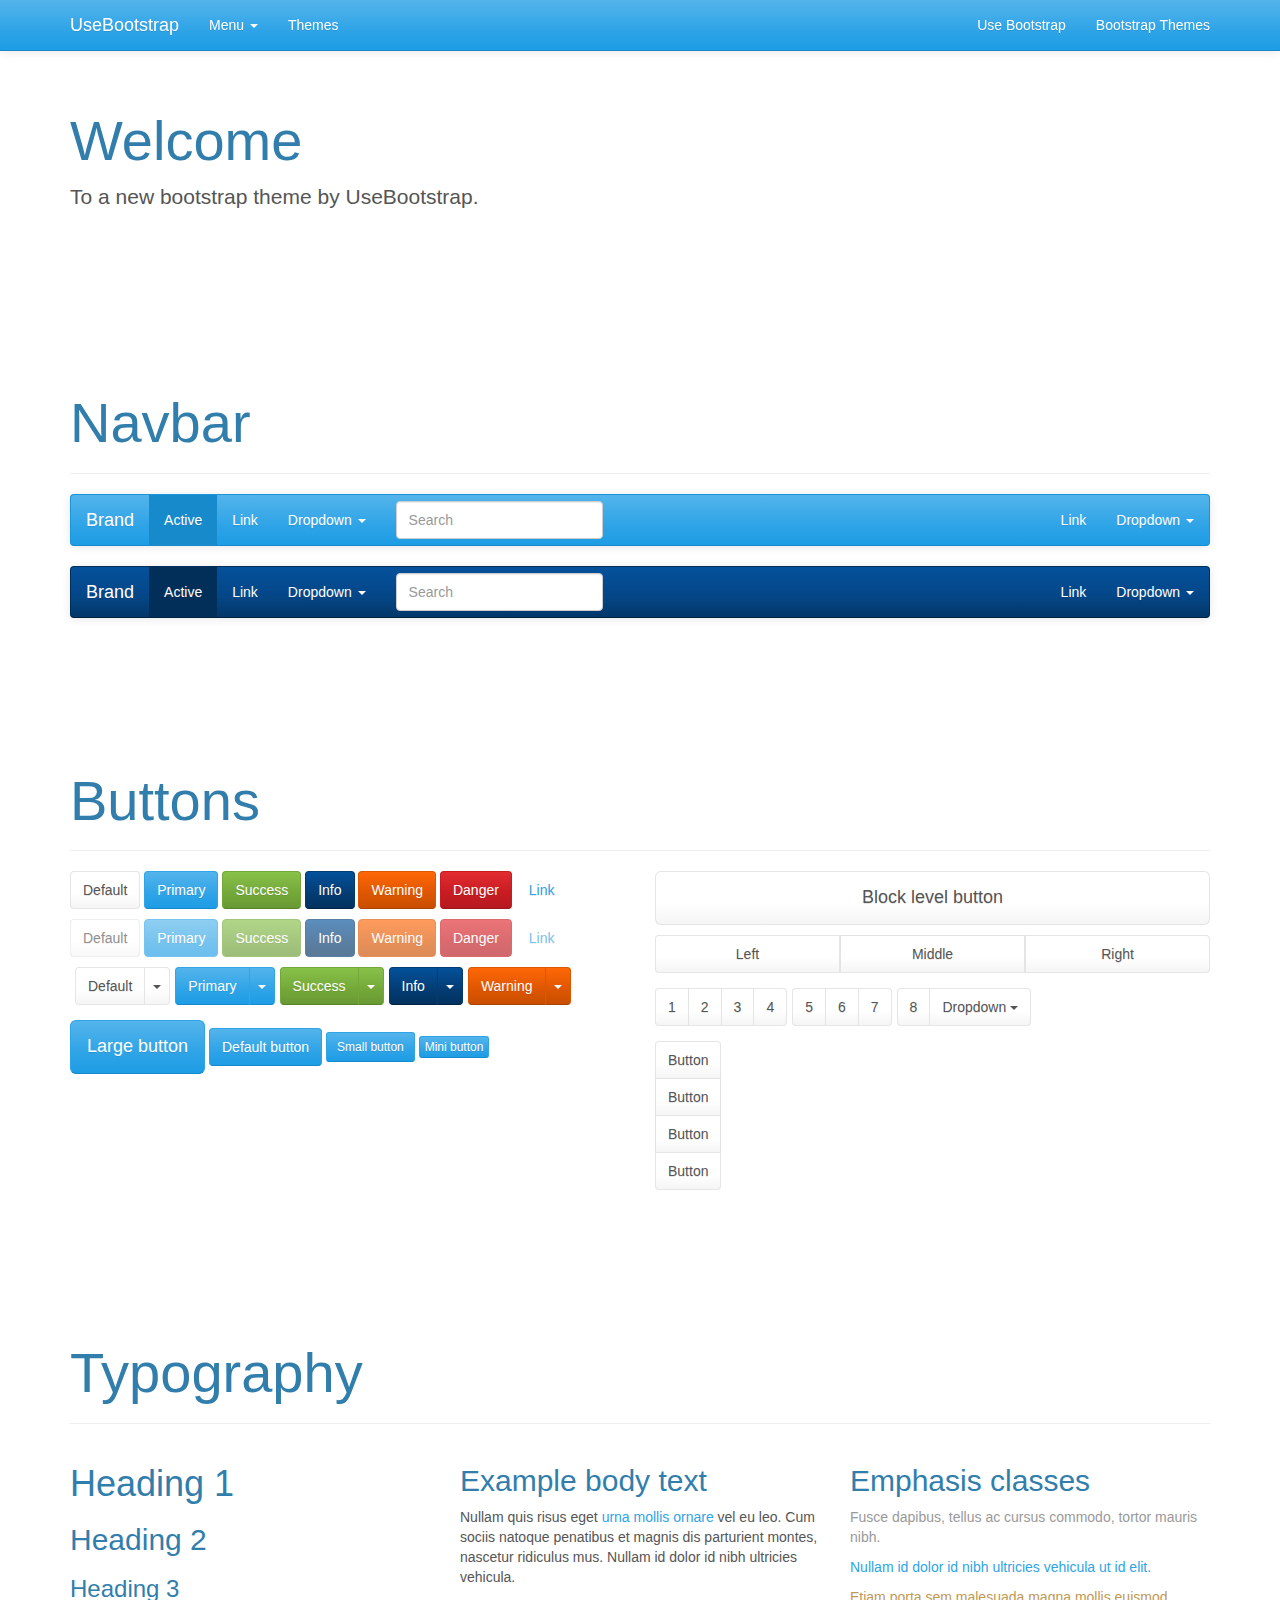
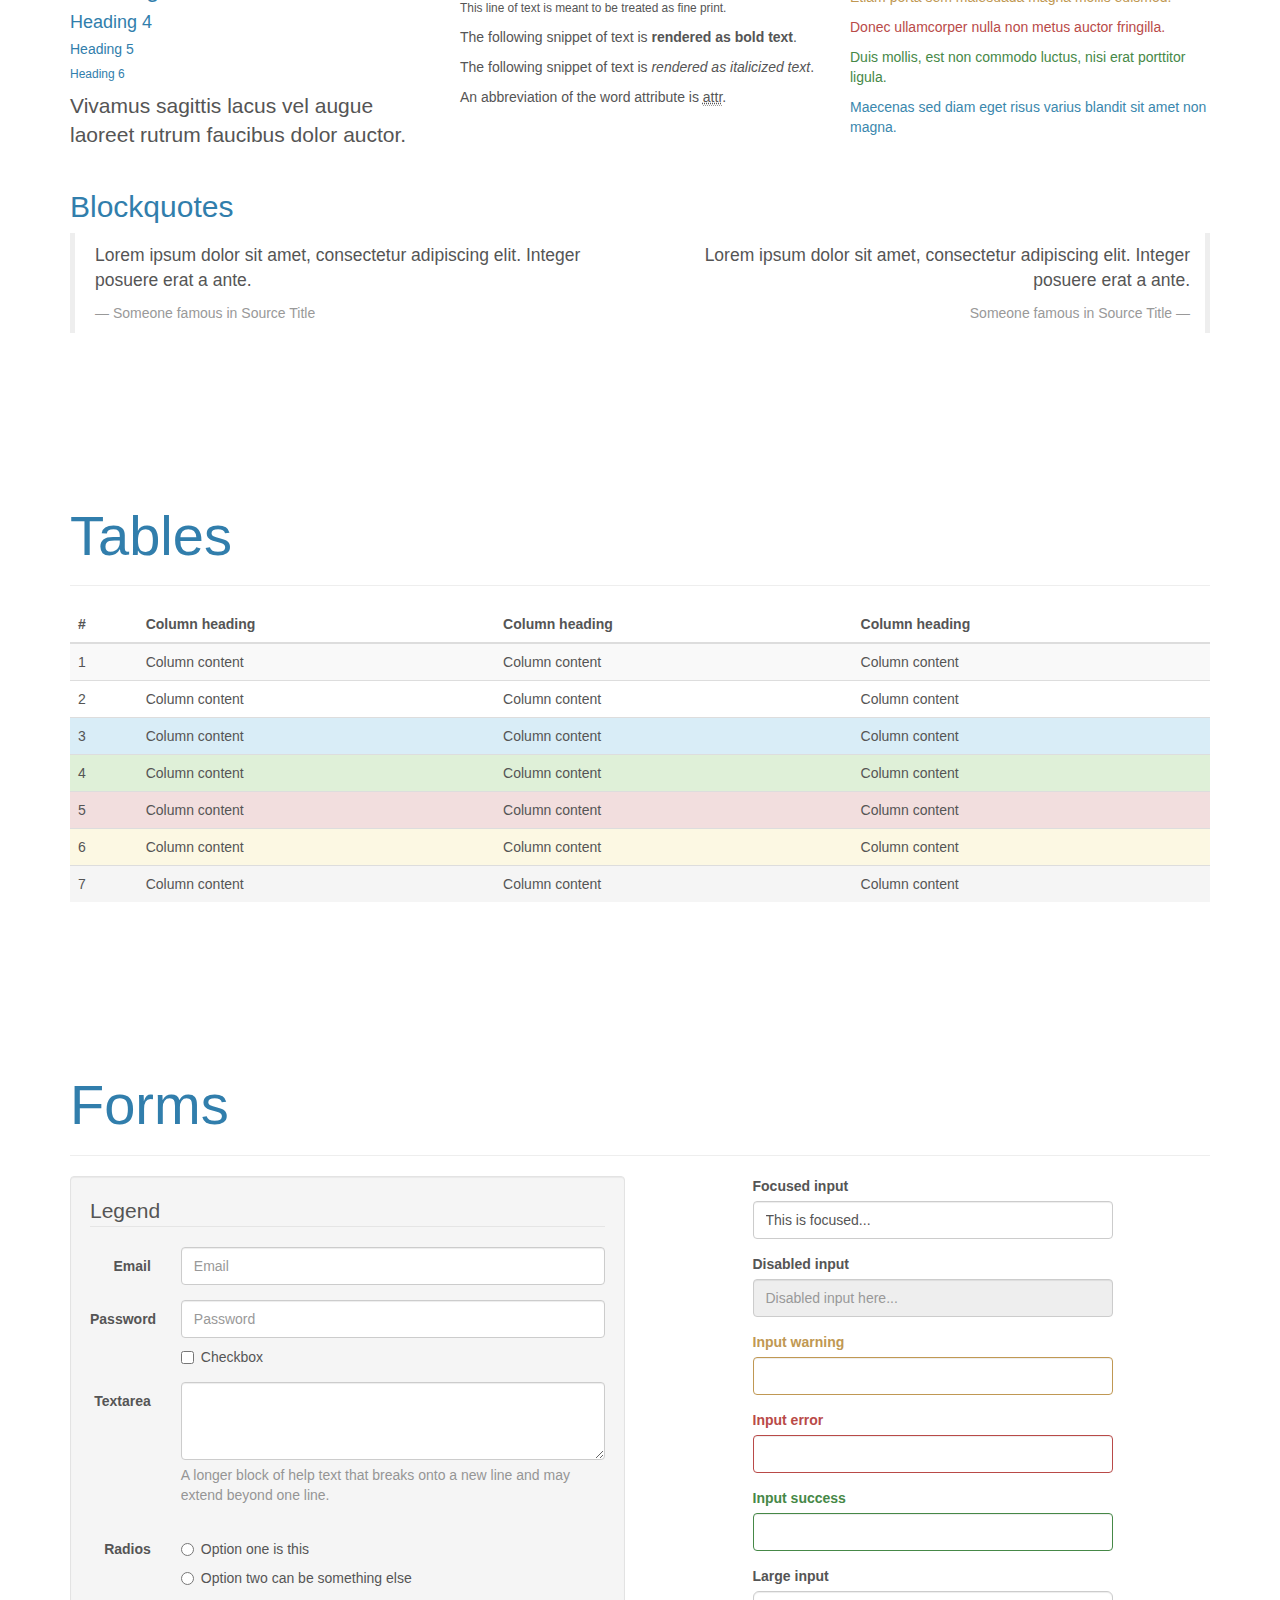
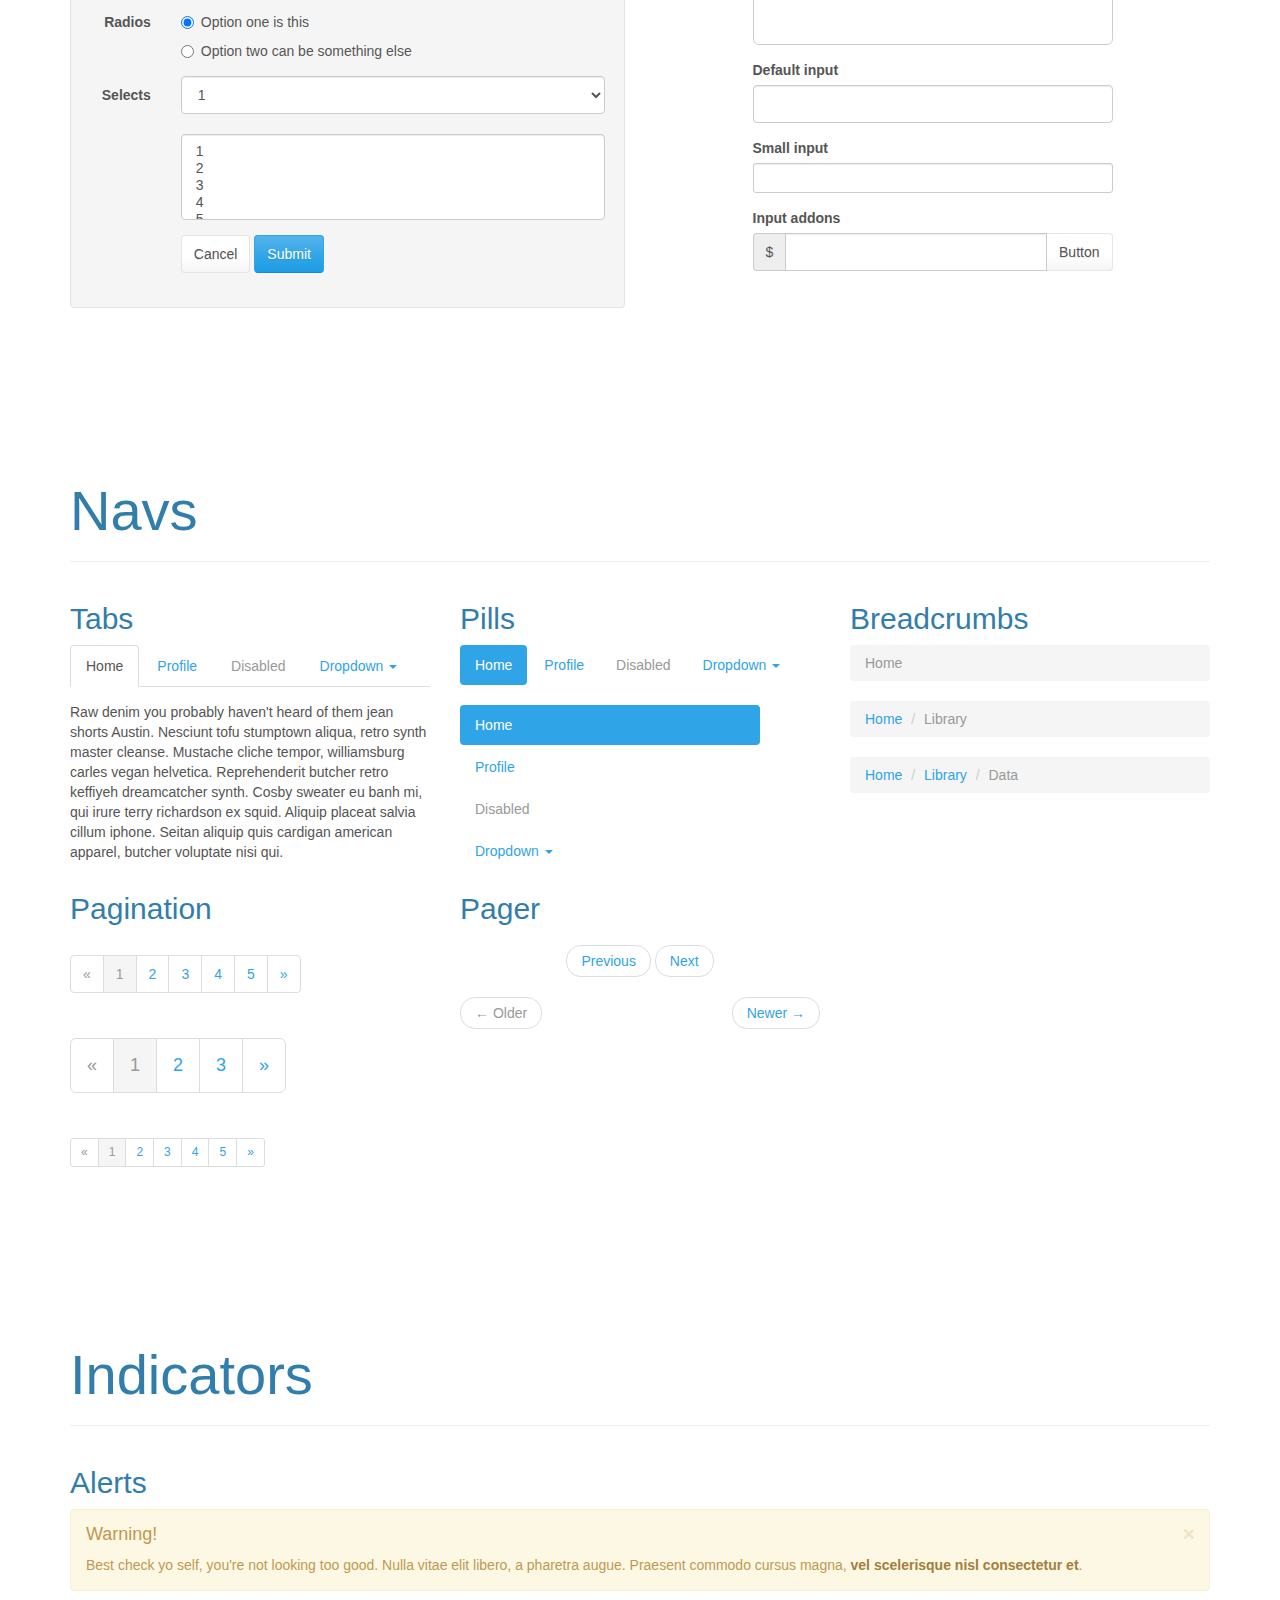
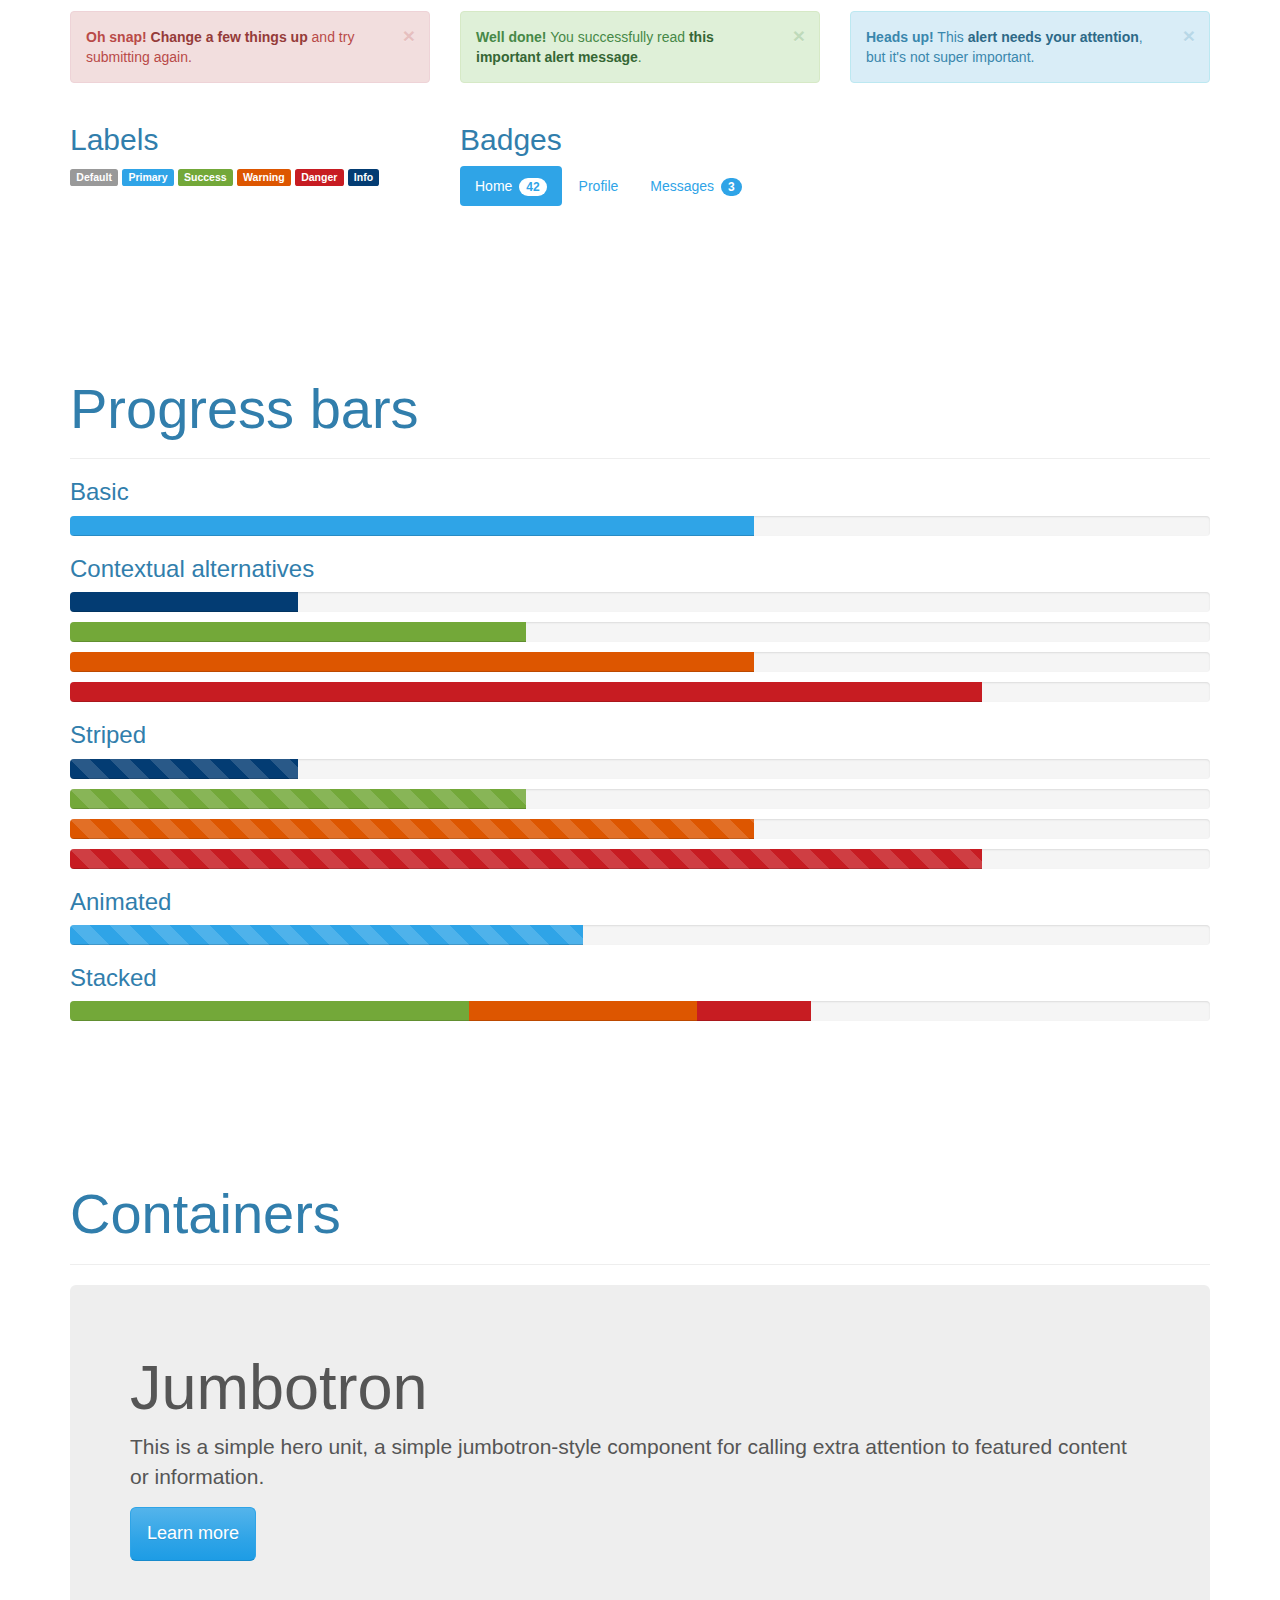
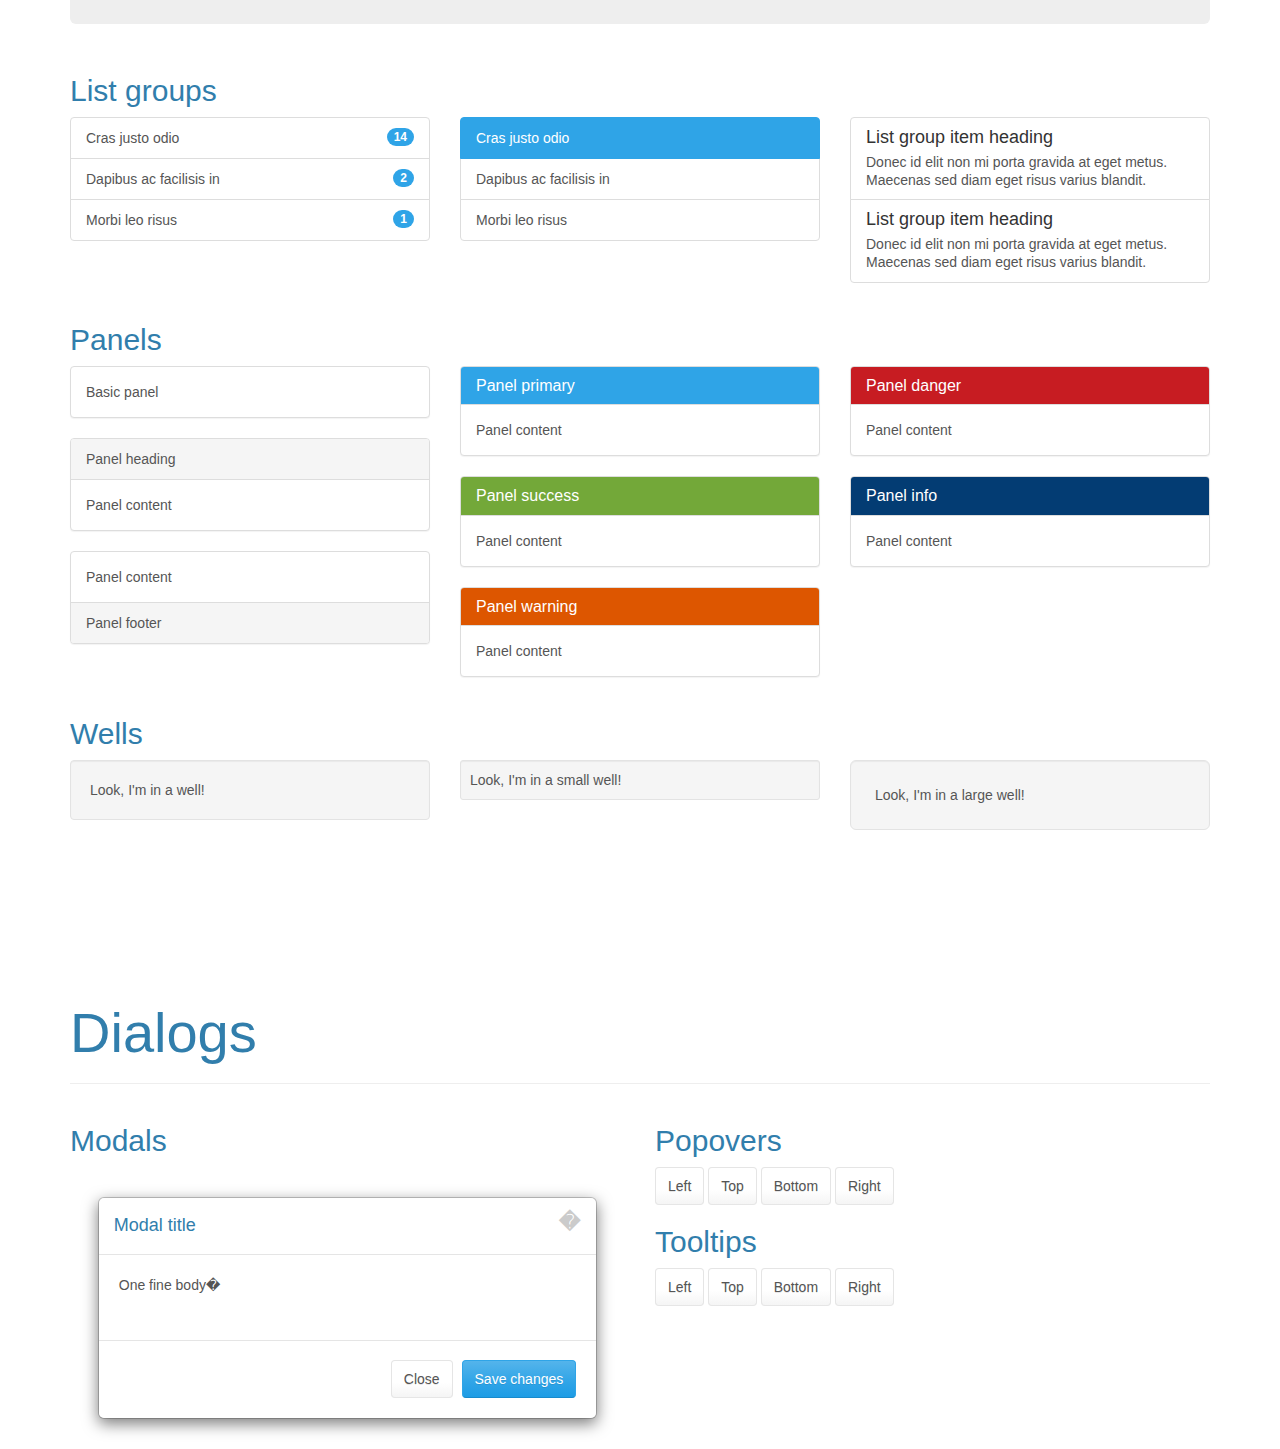
<file: assetsh/index.html>
<!DOCTYPE html>
<html lang="en">
  <head>
    <meta charset="utf-8">
    <title>Theme Preview - Usebootstrap.com</title>
    <meta name="viewport" content="width=device-width, initial-scale=1">
    <link rel="stylesheet" href="theme/bootstrap.css" media="screen">
    <link rel="stylesheet" href="theme/usebootstrap.css">
    <!-- HTML5 shim and Respond.js IE8 support of HTML5 elements and media queries -->
    <!--[if lt IE 9]>
      <script src="bootstrap/html5shiv.js"></script>
      <script src="bootstrap/respond.min.js"></script>
    <![endif]-->
  </head>
  <body>
    <div class="navbar navbar-default navbar-fixed-top">
      <div class="container">
        <div class="navbar-header">
          <a href="http://usebootstrap.com/" class="navbar-brand">UseBootstrap</a>
          <button class="navbar-toggle" type="button" data-toggle="collapse" data-target="#navbar-main">
            <span class="icon-bar"></span>
            <span class="icon-bar"></span>
            <span class="icon-bar"></span>
          </button>
        </div>
        <div class="navbar-collapse collapse" id="navbar-main">
          
		  <ul class="nav navbar-nav">
            <li class="dropdown">
              <a class="dropdown-toggle" data-toggle="dropdown" href="#" id="themes">Menu <span class="caret"></span></a>
              <ul class="dropdown-menu" aria-labelledby="themes">
                <li><a href="#">Example 1</a></li>
                <li class="divider"></li>
                <li><a href="#">Example 2</a></li>
                <li><a href="#">Example 3</a></li>
                <li><a href="#">Example 4</a></li>
              </ul>
            </li>
            <li>
              <a href="#">Themes</a>
            </li>
		  </ul>
		  
		  <ul class="nav navbar-nav navbar-right">
            <li><a href="http://usebootstrap.com/" target="_blank">Use Bootstrap</a></li>
            <li><a href="http://usebootstrap.com/" target="_blank">Bootstrap Themes</a></li>
		  </ul>
		  
        </div>
      </div>
    </div>


    <div class="container">

      <div class="page-header" id="banner">
        <div class="row">
          <div class="col-lg-6">
            <h1>Welcome</h1>
            <p class="lead">To a new bootstrap theme by UseBootstrap.</p>
          </div>
        </div>
      </div>

      <!-- Navbar
      ================================================== -->
      <div class="bs-docs-section clearfix">
        <div class="row">
          <div class="col-lg-12">
            <div class="page-header">
              <h1 id="navbar">Navbar</h1>
            </div>

            <div class="bs-component">
              <div class="navbar navbar-default">
                <div class="navbar-header">
                  <button type="button" class="navbar-toggle" data-toggle="collapse" data-target=".navbar-responsive-collapse">
                    <span class="icon-bar"></span>
                    <span class="icon-bar"></span>
                    <span class="icon-bar"></span>
                  </button>
                  <a class="navbar-brand" href="#">Brand</a>
                </div>
                <div class="navbar-collapse collapse navbar-responsive-collapse">
                  <ul class="nav navbar-nav">
                    <li class="active"><a href="#">Active</a></li>
                    <li><a href="#">Link</a></li>
                    <li class="dropdown">
                      <a href="#" class="dropdown-toggle" data-toggle="dropdown">Dropdown <b class="caret"></b></a>
                      <ul class="dropdown-menu">
                        <li><a href="#">Action</a></li>
                        <li><a href="#">Another action</a></li>
                        <li><a href="#">Something else here</a></li>
                        <li class="divider"></li>
                        <li class="dropdown-header">Dropdown header</li>
                        <li><a href="#">Separated link</a></li>
                        <li><a href="#">One more separated link</a></li>
                      </ul>
                    </li>
                  </ul>
                  <form class="navbar-form navbar-left">
                    <input type="text" class="form-control col-lg-8" placeholder="Search">
                  </form>
                  <ul class="nav navbar-nav navbar-right">
                    <li><a href="#">Link</a></li>
                    <li class="dropdown">
                      <a href="#" class="dropdown-toggle" data-toggle="dropdown">Dropdown <b class="caret"></b></a>
                      <ul class="dropdown-menu">
                        <li><a href="#">Action</a></li>
                        <li><a href="#">Another action</a></li>
                        <li><a href="#">Something else here</a></li>
                        <li class="divider"></li>
                        <li><a href="#">Separated link</a></li>
                      </ul>
                    </li>
                  </ul>
                </div>
              </div>
            </div>

            <div class="bs-component">
              <div class="navbar navbar-inverse">
                <div class="navbar-header">
                  <button type="button" class="navbar-toggle" data-toggle="collapse" data-target=".navbar-inverse-collapse">
                    <span class="icon-bar"></span>
                    <span class="icon-bar"></span>
                    <span class="icon-bar"></span>
                  </button>
                  <a class="navbar-brand" href="#">Brand</a>
                </div>
                <div class="navbar-collapse collapse navbar-inverse-collapse">
                  <ul class="nav navbar-nav">
                    <li class="active"><a href="#">Active</a></li>
                    <li><a href="#">Link</a></li>
                    <li class="dropdown">
                      <a href="#" class="dropdown-toggle" data-toggle="dropdown">Dropdown <b class="caret"></b></a>
                      <ul class="dropdown-menu">
                        <li><a href="#">Action</a></li>
                        <li><a href="#">Another action</a></li>
                        <li><a href="#">Something else here</a></li>
                        <li class="divider"></li>
                        <li class="dropdown-header">Dropdown header</li>
                        <li><a href="#">Separated link</a></li>
                        <li><a href="#">One more separated link</a></li>
                      </ul>
                    </li>
                  </ul>
                  <form class="navbar-form navbar-left">
                    <input type="text" class="form-control col-lg-8" placeholder="Search">
                  </form>
                  <ul class="nav navbar-nav navbar-right">
                    <li><a href="#">Link</a></li>
                    <li class="dropdown">
                      <a href="#" class="dropdown-toggle" data-toggle="dropdown">Dropdown <b class="caret"></b></a>
                      <ul class="dropdown-menu">
                        <li><a href="#">Action</a></li>
                        <li><a href="#">Another action</a></li>
                        <li><a href="#">Something else here</a></li>
                        <li class="divider"></li>
                        <li><a href="#">Separated link</a></li>
                      </ul>
                    </li>
                  </ul>
                </div>
              </div>
            </div><!-- /example -->

          </div>
        </div>
      </div>


      <!-- Buttons
      ================================================== -->
      <div class="bs-docs-section">
        <div class="page-header">
          <div class="row">
            <div class="col-lg-12">
              <h1 id="buttons">Buttons</h1>
            </div>
          </div>
        </div>

        <div class="row">
          <div class="col-lg-6">

            <p class="bs-component">
              <button type="button" class="btn btn-default">Default</button>
              <button type="button" class="btn btn-primary">Primary</button>
              <button type="button" class="btn btn-success">Success</button>
              <button type="button" class="btn btn-info">Info</button>
              <button type="button" class="btn btn-warning">Warning</button>
              <button type="button" class="btn btn-danger">Danger</button>
              <button type="button" class="btn btn-link">Link</button>
            </p>

            <p class="bs-component">
              <button type="button" class="btn btn-default disabled">Default</button>
              <button type="button" class="btn btn-primary disabled">Primary</button>
              <button type="button" class="btn btn-success disabled">Success</button>
              <button type="button" class="btn btn-info disabled">Info</button>
              <button type="button" class="btn btn-warning disabled">Warning</button>
              <button type="button" class="btn btn-danger disabled">Danger</button>
              <button type="button" class="btn btn-link disabled">Link</button>
            </p>


            <div style="margin-bottom: 15px;">
              <div class="btn-toolbar bs-component" style="margin: 0;">
                <div class="btn-group">
                  <button type="button" class="btn btn-default">Default</button>
                  <button type="button" class="btn btn-default dropdown-toggle" data-toggle="dropdown"><span class="caret"></span></button>
                  <ul class="dropdown-menu">
                    <li><a href="#">Action</a></li>
                    <li><a href="#">Another action</a></li>
                    <li><a href="#">Something else here</a></li>
                    <li class="divider"></li>
                    <li><a href="#">Separated link</a></li>
                  </ul>
                </div>

                <div class="btn-group">
                  <button type="button" class="btn btn-primary">Primary</button>
                  <button type="button" class="btn btn-primary dropdown-toggle" data-toggle="dropdown"><span class="caret"></span></button>
                  <ul class="dropdown-menu">
                    <li><a href="#">Action</a></li>
                    <li><a href="#">Another action</a></li>
                    <li><a href="#">Something else here</a></li>
                    <li class="divider"></li>
                    <li><a href="#">Separated link</a></li>
                  </ul>
                </div>

                <div class="btn-group">
                  <button type="button" class="btn btn-success">Success</button>
                  <button type="button" class="btn btn-success dropdown-toggle" data-toggle="dropdown"><span class="caret"></span></button>
                  <ul class="dropdown-menu">
                    <li><a href="#">Action</a></li>
                    <li><a href="#">Another action</a></li>
                    <li><a href="#">Something else here</a></li>
                    <li class="divider"></li>
                    <li><a href="#">Separated link</a></li>
                  </ul>
                </div>

                <div class="btn-group">
                  <button type="button" class="btn btn-info">Info</button>
                  <button type="button" class="btn btn-info dropdown-toggle" data-toggle="dropdown"><span class="caret"></span></button>
                  <ul class="dropdown-menu">
                    <li><a href="#">Action</a></li>
                    <li><a href="#">Another action</a></li>
                    <li><a href="#">Something else here</a></li>
                    <li class="divider"></li>
                    <li><a href="#">Separated link</a></li>
                  </ul>
                </div>

                <div class="btn-group">
                  <button type="button" class="btn btn-warning">Warning</button>
                  <button type="button" class="btn btn-warning dropdown-toggle" data-toggle="dropdown"><span class="caret"></span></button>
                  <ul class="dropdown-menu">
                    <li><a href="#">Action</a></li>
                    <li><a href="#">Another action</a></li>
                    <li><a href="#">Something else here</a></li>
                    <li class="divider"></li>
                    <li><a href="#">Separated link</a></li>
                  </ul>
                </div>
              </div>
            </div>

            <p class="bs-component">
              <button type="button" class="btn btn-primary btn-lg">Large button</button>
              <button type="button" class="btn btn-primary">Default button</button>
              <button type="button" class="btn btn-primary btn-sm">Small button</button>
              <button type="button" class="btn btn-primary btn-xs">Mini button</button>
            </p>

          </div>
          <div class="col-lg-6">

            <p class="bs-component">
              <button type="button" class="btn btn-default btn-lg btn-block">Block level button</button>
            </p>


            <div class="bs-component" style="margin-bottom: 15px;">
              <div class="btn-group btn-group-justified">
                <a href="#" class="btn btn-default">Left</a>
                <a href="#" class="btn btn-default">Middle</a>
                <a href="#" class="btn btn-default">Right</a>
              </div>
            </div>

            <div class="bs-component" style="margin-bottom: 15px;">
              <div class="btn-toolbar">
                <div class="btn-group">
                  <button type="button" class="btn btn-default">1</button>
                  <button type="button" class="btn btn-default">2</button>
                  <button type="button" class="btn btn-default">3</button>
                  <button type="button" class="btn btn-default">4</button>
                </div>

                <div class="btn-group">
                  <button type="button" class="btn btn-default">5</button>
                  <button type="button" class="btn btn-default">6</button>
                  <button type="button" class="btn btn-default">7</button>
                </div>

                <div class="btn-group">
                  <button type="button" class="btn btn-default">8</button>
                  <div class="btn-group">
                    <button type="button" class="btn btn-default dropdown-toggle" data-toggle="dropdown">
                      Dropdown
                      <span class="caret"></span>
                    </button>
                    <ul class="dropdown-menu">
                      <li><a href="#">Dropdown link</a></li>
                      <li><a href="#">Dropdown link</a></li>
                      <li><a href="#">Dropdown link</a></li>
                     </ul>
                  </div>
                </div>
              </div>
            </div>

            <div class="bs-component">
              <div class="btn-group-vertical">
                  <button type="button" class="btn btn-default">Button</button>
                  <button type="button" class="btn btn-default">Button</button>
                  <button type="button" class="btn btn-default">Button</button>
                  <button type="button" class="btn btn-default">Button</button>
              </div>
            </div>

          </div>
        </div>
      </div>

      <!-- Typography
      ================================================== -->
      <div class="bs-docs-section">
        <div class="row">
          <div class="col-lg-12">
            <div class="page-header">
              <h1 id="type">Typography</h1>
            </div>
          </div>
        </div>

        <!-- Headings -->

        <div class="row">
          <div class="col-lg-4">
            <div class="bs-component">
              <h1>Heading 1</h1>
              <h2>Heading 2</h2>
              <h3>Heading 3</h3>
              <h4>Heading 4</h4>
              <h5>Heading 5</h5>
              <h6>Heading 6</h6>
              <p class="lead">Vivamus sagittis lacus vel augue laoreet rutrum faucibus dolor auctor.</p>
            </div>
          </div>
          <div class="col-lg-4">
            <div class="bs-component">
              <h2>Example body text</h2>
              <p>Nullam quis risus eget <a href="#">urna mollis ornare</a> vel eu leo. Cum sociis natoque penatibus et magnis dis parturient montes, nascetur ridiculus mus. Nullam id dolor id nibh ultricies vehicula.</p>
              <p><small>This line of text is meant to be treated as fine print.</small></p>
              <p>The following snippet of text is <strong>rendered as bold text</strong>.</p>
              <p>The following snippet of text is <em>rendered as italicized text</em>.</p>
              <p>An abbreviation of the word attribute is <abbr title="attribute">attr</abbr>.</p>
            </div>

          </div>
          <div class="col-lg-4">
            <div class="bs-component">
              <h2>Emphasis classes</h2>
              <p class="text-muted">Fusce dapibus, tellus ac cursus commodo, tortor mauris nibh.</p>
              <p class="text-primary">Nullam id dolor id nibh ultricies vehicula ut id elit.</p>
              <p class="text-warning">Etiam porta sem malesuada magna mollis euismod.</p>
              <p class="text-danger">Donec ullamcorper nulla non metus auctor fringilla.</p>
              <p class="text-success">Duis mollis, est non commodo luctus, nisi erat porttitor ligula.</p>
              <p class="text-info">Maecenas sed diam eget risus varius blandit sit amet non magna.</p>
            </div>

          </div>
        </div>

        <!-- Blockquotes -->

        <div class="row">
          <div class="col-lg-12">
            <h2 id="type-blockquotes">Blockquotes</h2>
          </div>
        </div>
        <div class="row">
          <div class="col-lg-6">
            <div class="bs-component">
              <blockquote>
                <p>Lorem ipsum dolor sit amet, consectetur adipiscing elit. Integer posuere erat a ante.</p>
                <small>Someone famous in <cite title="Source Title">Source Title</cite></small>
              </blockquote>
            </div>
          </div>
          <div class="col-lg-6">
            <div class="bs-component">
              <blockquote class="pull-right">
                <p>Lorem ipsum dolor sit amet, consectetur adipiscing elit. Integer posuere erat a ante.</p>
                <small>Someone famous in <cite title="Source Title">Source Title</cite></small>
              </blockquote>
            </div>
          </div>
        </div>
      </div>

      <!-- Tables
      ================================================== -->
      <div class="bs-docs-section">

        <div class="row">
          <div class="col-lg-12">
            <div class="page-header">
              <h1 id="tables">Tables</h1>
            </div>

            <div class="bs-component">
              <table class="table table-striped table-hover ">
                <thead>
                  <tr>
                    <th>#</th>
                    <th>Column heading</th>
                    <th>Column heading</th>
                    <th>Column heading</th>
                  </tr>
                </thead>
                <tbody>
                  <tr>
                    <td>1</td>
                    <td>Column content</td>
                    <td>Column content</td>
                    <td>Column content</td>
                  </tr>
                  <tr>
                    <td>2</td>
                    <td>Column content</td>
                    <td>Column content</td>
                    <td>Column content</td>
                  </tr>
                  <tr class="info">
                    <td>3</td>
                    <td>Column content</td>
                    <td>Column content</td>
                    <td>Column content</td>
                  </tr>
                  <tr class="success">
                    <td>4</td>
                    <td>Column content</td>
                    <td>Column content</td>
                    <td>Column content</td>
                  </tr>
                  <tr class="danger">
                    <td>5</td>
                    <td>Column content</td>
                    <td>Column content</td>
                    <td>Column content</td>
                  </tr>
                  <tr class="warning">
                    <td>6</td>
                    <td>Column content</td>
                    <td>Column content</td>
                    <td>Column content</td>
                  </tr>
                  <tr class="active">
                    <td>7</td>
                    <td>Column content</td>
                    <td>Column content</td>
                    <td>Column content</td>
                  </tr>
                </tbody>
              </table> 
            </div><!-- /example -->
          </div>
        </div>
      </div>

      <!-- Forms
      ================================================== -->
      <div class="bs-docs-section">
        <div class="row">
          <div class="col-lg-12">
            <div class="page-header">
              <h1 id="forms">Forms</h1>
            </div>
          </div>
        </div>

        <div class="row">
          <div class="col-lg-6">
            <div class="well bs-component">
              <form class="form-horizontal">
                <fieldset>
                  <legend>Legend</legend>
                  <div class="form-group">
                    <label for="inputEmail" class="col-lg-2 control-label">Email</label>
                    <div class="col-lg-10">
                      <input type="text" class="form-control" id="inputEmail" placeholder="Email">
                    </div>
                  </div>
                  <div class="form-group">
                    <label for="inputPassword" class="col-lg-2 control-label">Password</label>
                    <div class="col-lg-10">
                      <input type="password" class="form-control" id="inputPassword" placeholder="Password">
                      <div class="checkbox">
                        <label>
                          <input type="checkbox"> Checkbox
                        </label>
                      </div>
                    </div>
                  </div>
                  <div class="form-group">
                    <label for="textArea" class="col-lg-2 control-label">Textarea</label>
                    <div class="col-lg-10">
                      <textarea class="form-control" rows="3" id="textArea"></textarea>
                      <span class="help-block">A longer block of help text that breaks onto a new line and may extend beyond one line.</span>
                    </div>
                  </div>
                  <div class="form-group">
                    <label class="col-lg-2 control-label">Radios</label>
                    <div class="col-lg-10">
                      <div class="radio">
                        <label>
                          <input type="radio" name="optionsRadios" id="optionsRadios1" value="option1" checked="">
                          Option one is this
                        </label>
                      </div>
                      <div class="radio">
                        <label>
                          <input type="radio" name="optionsRadios" id="optionsRadios2" value="option2">
                          Option two can be something else
                        </label>
                      </div>
                    </div>
                  </div>
                  <div class="form-group">
                    <label class="col-lg-2 control-label">Radios</label>
                    <div class="col-lg-10">
                      <div class="radio">
                        <label>
                          <input type="radio" name="optionsRadios" id="optionsRadios1" value="option1" checked="active">
                          Option one is this
                        </label>
                      </div>
                      <div class="radio">
                        <label>
                          <input type="radio" name="optionsRadios" id="optionsRadios2" value="option2">
                          Option two can be something else
                        </label>
                      </div>
                    </div>
                  </div>
                  
                  <div class="form-group">
                    <label for="select" class="col-lg-2 control-label">Selects</label>
                    <div class="col-lg-10">
                      <select class="form-control" id="select">
                        <option>1</option>
                        <option>2</option>
                        <option>3</option>
                        <option>4</option>
                        <option>5</option>
                      </select>
                      <br>
                      <select multiple="" class="form-control">
                        <option>1</option>
                        <option>2</option>
                        <option>3</option>
                        <option>4</option>
                        <option>5</option>
                      </select>
                    </div>
                  </div>
                  <div class="form-group">
                    <div class="col-lg-10 col-lg-offset-2">
                      <button class="btn btn-default">Cancel</button>
                      <button type="submit" class="btn btn-primary">Submit</button>
                    </div>
                  </div>
                </fieldset>
              </form>
            </div>
          </div>
          <div class="col-lg-4 col-lg-offset-1">

              <form class="bs-component">
                <div class="form-group">
                  <label class="control-label" for="focusedInput">Focused input</label>
                  <input class="form-control" id="focusedInput" type="text" value="This is focused...">
                </div>

                <div class="form-group">
                  <label class="control-label" for="disabledInput">Disabled input</label>
                  <input class="form-control" id="disabledInput" type="text" placeholder="Disabled input here..." disabled="">
                </div>

                <div class="form-group has-warning">
                  <label class="control-label" for="inputWarning">Input warning</label>
                  <input type="text" class="form-control" id="inputWarning">
                </div>

                <div class="form-group has-error">
                  <label class="control-label" for="inputError">Input error</label>
                  <input type="text" class="form-control" id="inputError">
                </div>

                <div class="form-group has-success">
                  <label class="control-label" for="inputSuccess">Input success</label>
                  <input type="text" class="form-control" id="inputSuccess">
                </div>

                <div class="form-group">
                  <label class="control-label" for="inputLarge">Large input</label>
                  <input class="form-control input-lg" type="text" id="inputLarge">
                </div>

                <div class="form-group">
                  <label class="control-label" for="inputDefault">Default input</label>
                  <input type="text" class="form-control" id="inputDefault">
                </div>

                <div class="form-group">
                  <label class="control-label" for="inputSmall">Small input</label>
                  <input class="form-control input-sm" type="text" id="inputSmall">
                </div>

                <div class="form-group">
                  <label class="control-label">Input addons</label>
                  <div class="input-group">
                    <span class="input-group-addon">$</span>
                    <input type="text" class="form-control">
                    <span class="input-group-btn">
                      <button class="btn btn-default" type="button">Button</button>
                    </span>
                  </div>
                </div>
              </form>

          </div>
        </div>
      </div>

      <!-- Navs
      ================================================== -->
      <div class="bs-docs-section">

        <div class="row">
          <div class="col-lg-12">
            <div class="page-header">
              <h1 id="nav">Navs</h1>
            </div>
          </div>
        </div>

        <div class="row">
          <div class="col-lg-4">
            <h2 id="nav-tabs">Tabs</h2>
            <div class="bs-component">
              <ul class="nav nav-tabs" style="margin-bottom: 15px;">
                <li class="active"><a href="#home" data-toggle="tab">Home</a></li>
                <li><a href="#profile" data-toggle="tab">Profile</a></li>
                <li class="disabled"><a>Disabled</a></li>
                <li class="dropdown">
                  <a class="dropdown-toggle" data-toggle="dropdown" href="#">
                    Dropdown <span class="caret"></span>
                  </a>
                  <ul class="dropdown-menu">
                    <li><a href="#dropdown1" data-toggle="tab">Action</a></li>
                    <li class="divider"></li>
                    <li><a href="#dropdown2" data-toggle="tab">Another action</a></li>
                  </ul>
                </li>
              </ul>
              <div id="myTabContent" class="tab-content">
                <div class="tab-pane fade active in" id="home">
                  <p>Raw denim you probably haven't heard of them jean shorts Austin. Nesciunt tofu stumptown aliqua, retro synth master cleanse. Mustache cliche tempor, williamsburg carles vegan helvetica. Reprehenderit butcher retro keffiyeh dreamcatcher synth. Cosby sweater eu banh mi, qui irure terry richardson ex squid. Aliquip placeat salvia cillum iphone. Seitan aliquip quis cardigan american apparel, butcher voluptate nisi qui.</p>
                </div>
                <div class="tab-pane fade" id="profile">
                  <p>Food truck fixie locavore, accusamus mcsweeney's marfa nulla single-origin coffee squid. Exercitation +1 labore velit, blog sartorial PBR leggings next level wes anderson artisan four loko farm-to-table craft beer twee. Qui photo booth letterpress, commodo enim craft beer mlkshk aliquip jean shorts ullamco ad vinyl cillum PBR. Homo nostrud organic, assumenda labore aesthetic magna delectus mollit.</p>
                </div>
                <div class="tab-pane fade" id="dropdown1">
                  <p>Etsy mixtape wayfarers, ethical wes anderson tofu before they sold out mcsweeney's organic lomo retro fanny pack lo-fi farm-to-table readymade. Messenger bag gentrify pitchfork tattooed craft beer, iphone skateboard locavore carles etsy salvia banksy hoodie helvetica. DIY synth PBR banksy irony. Leggings gentrify squid 8-bit cred pitchfork.</p>
                </div>
                <div class="tab-pane fade" id="dropdown2">
                  <p>Trust fund seitan letterpress, keytar raw denim keffiyeh etsy art party before they sold out master cleanse gluten-free squid scenester freegan cosby sweater. Fanny pack portland seitan DIY, art party locavore wolf cliche high life echo park Austin. Cred vinyl keffiyeh DIY salvia PBR, banh mi before they sold out farm-to-table VHS viral locavore cosby sweater.</p>
                </div>
              </div>
            </div>
          </div>
          <div class="col-lg-4">
            <h2 id="nav-pills">Pills</h2>
            <div class="bs-component">
              <ul class="nav nav-pills">
                <li class="active"><a href="#">Home</a></li>
                <li><a href="#">Profile</a></li>
                <li class="disabled"><a href="#">Disabled</a></li>
                <li class="dropdown">
                  <a class="dropdown-toggle" data-toggle="dropdown" href="#">
                    Dropdown <span class="caret"></span>
                  </a>
                  <ul class="dropdown-menu">
                    <li><a href="#">Action</a></li>
                    <li><a href="#">Another action</a></li>
                    <li><a href="#">Something else here</a></li>
                    <li class="divider"></li>
                    <li><a href="#">Separated link</a></li>
                  </ul>
                </li>
              </ul>
            </div>
            <br>
            <div class="bs-component">
              <ul class="nav nav-pills nav-stacked" style="max-width: 300px;">
                <li class="active"><a href="#">Home</a></li>
                <li><a href="#">Profile</a></li>
                <li class="disabled"><a href="#">Disabled</a></li>
                <li class="dropdown">
                  <a class="dropdown-toggle" data-toggle="dropdown" href="#">
                    Dropdown <span class="caret"></span>
                  </a>
                  <ul class="dropdown-menu">
                    <li><a href="#">Action</a></li>
                    <li><a href="#">Another action</a></li>
                    <li><a href="#">Something else here</a></li>
                    <li class="divider"></li>
                    <li><a href="#">Separated link</a></li>
                  </ul>
                </li>
              </ul>
            </div>
          </div>
          <div class="col-lg-4">
            <h2 id="nav-breadcrumbs">Breadcrumbs</h2>
            <div class="bs-component">
              <ul class="breadcrumb">
                <li class="active">Home</li>
              </ul>

              <ul class="breadcrumb">
                <li><a href="#">Home</a></li>
                <li class="active">Library</li>
              </ul>

              <ul class="breadcrumb" style="margin-bottom: 5px;">
                <li><a href="#">Home</a></li>
                <li><a href="#">Library</a></li>
                <li class="active">Data</li>
              </ul>
            </div>

          </div>
        </div>


        <div class="row">
          <div class="col-lg-4">
            <h2 id="pagination">Pagination</h2>
            <div class="bs-component">
              <ul class="pagination">
                <li class="disabled"><a href="#">&laquo;</a></li>
                <li class="active"><a href="#">1</a></li>
                <li><a href="#">2</a></li>
                <li><a href="#">3</a></li>
                <li><a href="#">4</a></li>
                <li><a href="#">5</a></li>
                <li><a href="#">&raquo;</a></li>
              </ul>

              <ul class="pagination pagination-lg">
                <li class="disabled"><a href="#">&laquo;</a></li>
                <li class="active"><a href="#">1</a></li>
                <li><a href="#">2</a></li>
                <li><a href="#">3</a></li>
                <li><a href="#">&raquo;</a></li>
              </ul>

              <ul class="pagination pagination-sm">
                <li class="disabled"><a href="#">&laquo;</a></li>
                <li class="active"><a href="#">1</a></li>
                <li><a href="#">2</a></li>
                <li><a href="#">3</a></li>
                <li><a href="#">4</a></li>
                <li><a href="#">5</a></li>
                <li><a href="#">&raquo;</a></li>
              </ul>
            </div>
          </div>
          <div class="col-lg-4">
            <h2 id="pager">Pager</h2>
            <div class="bs-component">
              <ul class="pager">
                <li><a href="#">Previous</a></li>
                <li><a href="#">Next</a></li>
              </ul>

              <ul class="pager">
                <li class="previous disabled"><a href="#">&larr; Older</a></li>
                <li class="next"><a href="#">Newer &rarr;</a></li>
              </ul>
            </div>
          </div>
          <div class="col-lg-4">

          </div>
        </div>
      </div>

      <!-- Indicators
      ================================================== -->
      <div class="bs-docs-section">

        <div class="row">
          <div class="col-lg-12">
            <div class="page-header">
              <h1 id="indicators">Indicators</h1>
            </div>
          </div>
        </div>

        <div class="row">
          <div class="col-lg-12">
            <h2>Alerts</h2>
            <div class="bs-component">
              <div class="alert alert-dismissable alert-warning">
                <button type="button" class="close" data-dismiss="alert">&times;</button>
                <h4>Warning!</h4>
                <p>Best check yo self, you're not looking too good. Nulla vitae elit libero, a pharetra augue. Praesent commodo cursus magna, <a href="#" class="alert-link">vel scelerisque nisl consectetur et</a>.</p>
              </div>
            </div>
          </div>
        </div>
        <div class="row">
          <div class="col-lg-4">
            <div class="bs-component">
              <div class="alert alert-dismissable alert-danger">
                <button type="button" class="close" data-dismiss="alert">&times;</button>
                <strong>Oh snap!</strong> <a href="#" class="alert-link">Change a few things up</a> and try submitting again.
              </div>
            </div>
          </div>
          <div class="col-lg-4">
            <div class="bs-component">
              <div class="alert alert-dismissable alert-success">
                <button type="button" class="close" data-dismiss="alert">&times;</button>
                <strong>Well done!</strong> You successfully read <a href="#" class="alert-link">this important alert message</a>.
              </div>
            </div>
          </div>
          <div class="col-lg-4">
            <div class="bs-component">
              <div class="alert alert-dismissable alert-info">
                <button type="button" class="close" data-dismiss="alert">&times;</button>
                <strong>Heads up!</strong> This <a href="#" class="alert-link">alert needs your attention</a>, but it's not super important.
              </div>
            </div>
          </div>
        </div>
        <div class="row">
          <div class="col-lg-4">
            <h2>Labels</h2>
            <div class="bs-component" style="margin-bottom: 40px;">
              <span class="label label-default">Default</span>
              <span class="label label-primary">Primary</span>
              <span class="label label-success">Success</span>
              <span class="label label-warning">Warning</span>
              <span class="label label-danger">Danger</span>
              <span class="label label-info">Info</span>
            </div>
          </div>
          <div class="col-lg-4">
            <h2>Badges</h2>
            <div class="bs-component">
              <ul class="nav nav-pills">
                <li class="active"><a href="#">Home <span class="badge">42</span></a></li>
                <li><a href="#">Profile <span class="badge"></span></a></li>
                <li><a href="#">Messages <span class="badge">3</span></a></li>
              </ul>
            </div>
          </div>
        </div>
      </div>

      <!-- Progress bars
      ================================================== -->
      <div class="bs-docs-section">

        <div class="row">
          <div class="col-lg-12">
            <div class="page-header">
              <h1 id="progress">Progress bars</h1>
            </div>

            <h3 id="progress-basic">Basic</h3>
            <div class="bs-component">
              <div class="progress">
                <div class="progress-bar" style="width: 60%;"></div>
              </div>
            </div>

            <h3 id="progress-alternatives">Contextual alternatives</h3>
            <div class="bs-component">
              <div class="progress">
                <div class="progress-bar progress-bar-info" style="width: 20%"></div>
              </div>

              <div class="progress">
                <div class="progress-bar progress-bar-success" style="width: 40%"></div>
              </div>

              <div class="progress">
                <div class="progress-bar progress-bar-warning" style="width: 60%"></div>
              </div>

              <div class="progress">
                <div class="progress-bar progress-bar-danger" style="width: 80%"></div>
              </div>
            </div>

            <h3 id="progress-striped">Striped</h3>
            <div class="bs-component">
              <div class="progress progress-striped">
                <div class="progress-bar progress-bar-info" style="width: 20%"></div>
              </div>

              <div class="progress progress-striped">
                <div class="progress-bar progress-bar-success" style="width: 40%"></div>
              </div>

              <div class="progress progress-striped">
                <div class="progress-bar progress-bar-warning" style="width: 60%"></div>
              </div>

              <div class="progress progress-striped">
                <div class="progress-bar progress-bar-danger" style="width: 80%"></div>
              </div>
            </div>

            <h3 id="progress-animated">Animated</h3>
            <div class="bs-component">
              <div class="progress progress-striped active">
                <div class="progress-bar" style="width: 45%"></div>
              </div>
            </div>

            <h3 id="progress-stacked">Stacked</h3>
            <div class="bs-component">
              <div class="progress">
                <div class="progress-bar progress-bar-success" style="width: 35%"></div>
                <div class="progress-bar progress-bar-warning" style="width: 20%"></div>
                <div class="progress-bar progress-bar-danger" style="width: 10%"></div>
              </div>
            </div>
          </div>
        </div>
      </div>

      <!-- Containers
      ================================================== -->
      <div class="bs-docs-section">

        <div class="row">
          <div class="col-lg-12">
            <div class="page-header">
              <h1 id="container">Containers</h1>
            </div>
            <div class="bs-component">
              <div class="jumbotron">
                <h1>Jumbotron</h1>
                <p>This is a simple hero unit, a simple jumbotron-style component for calling extra attention to featured content or information.</p>
                <p><a class="btn btn-primary btn-lg">Learn more</a></p>
              </div>
            </div>
          </div>
        </div>


        <div class="row">
          <div class="col-lg-12">
            <h2>List groups</h2>
          </div>
        </div>
        <div class="row">
          <div class="col-lg-4">
            <div class="bs-component">
              <ul class="list-group">
                <li class="list-group-item">
                  <span class="badge">14</span>
                  Cras justo odio
                </li>
                <li class="list-group-item">
                  <span class="badge">2</span>
                  Dapibus ac facilisis in
                </li>
                <li class="list-group-item">
                  <span class="badge">1</span>
                  Morbi leo risus
                </li>
              </ul>
            </div>
          </div>
          <div class="col-lg-4">
            <div class="bs-component">
              <div class="list-group">
                <a href="#" class="list-group-item active">
                  Cras justo odio
                </a>
                <a href="#" class="list-group-item">Dapibus ac facilisis in
                </a>
                <a href="#" class="list-group-item">Morbi leo risus
                </a>
              </div>
            </div>
          </div>
          <div class="col-lg-4">
            <div class="bs-component">
              <div class="list-group">
                <a href="#" class="list-group-item">
                  <h4 class="list-group-item-heading">List group item heading</h4>
                  <p class="list-group-item-text">Donec id elit non mi porta gravida at eget metus. Maecenas sed diam eget risus varius blandit.</p>
                </a>
                <a href="#" class="list-group-item">
                  <h4 class="list-group-item-heading">List group item heading</h4>
                  <p class="list-group-item-text">Donec id elit non mi porta gravida at eget metus. Maecenas sed diam eget risus varius blandit.</p>
                </a>
              </div>
            </div>
          </div>
        </div>


        <div class="row">
          <div class="col-lg-12">
            <h2>Panels</h2>
          </div>
        </div>
        <div class="row">
          <div class="col-lg-4">
            <div class="bs-component">
              <div class="panel panel-default">
                <div class="panel-body">
                  Basic panel
                </div>
              </div>

              <div class="panel panel-default">
                <div class="panel-heading">Panel heading</div>
                <div class="panel-body">
                  Panel content
                </div>
              </div>

              <div class="panel panel-default">
                <div class="panel-body">
                  Panel content
                </div>
                <div class="panel-footer">Panel footer</div>
              </div>
            </div>
          </div>
          <div class="col-lg-4">
            <div class="bs-component">
              <div class="panel panel-primary">
                <div class="panel-heading">
                  <h3 class="panel-title">Panel primary</h3>
                </div>
                <div class="panel-body">
                  Panel content
                </div>
              </div>

              <div class="panel panel-success">
                <div class="panel-heading">
                  <h3 class="panel-title">Panel success</h3>
                </div>
                <div class="panel-body">
                  Panel content
                </div>
              </div>

              <div class="panel panel-warning">
                <div class="panel-heading">
                  <h3 class="panel-title">Panel warning</h3>
                </div>
                <div class="panel-body">
                  Panel content
                </div>
              </div>
            </div>
          </div>
          <div class="col-lg-4">
            <div class="bs-component">
              <div class="panel panel-danger">
                <div class="panel-heading">
                  <h3 class="panel-title">Panel danger</h3>
                </div>
                <div class="panel-body">
                  Panel content
                </div>
              </div>

              <div class="panel panel-info">
                <div class="panel-heading">
                  <h3 class="panel-title">Panel info</h3>
                </div>
                <div class="panel-body">
                  Panel content
                </div>
              </div>
            </div>
          </div>
        </div>

        <div class="row">
          <div class="col-lg-12">
            <h2>Wells</h2>
          </div>
        </div>
        <div class="row">
          <div class="col-lg-4">
            <div class="bs-component">
              <div class="well">
                Look, I'm in a well!
              </div>
            </div>
          </div>
          <div class="col-lg-4">
            <div class="bs-component">
              <div class="well well-sm">
                Look, I'm in a small well!
              </div>
            </div>
          </div>
          <div class="col-lg-4">
            <div class="bs-component">
              <div class="well well-lg">
                Look, I'm in a large well!
              </div>
            </div>
          </div>
        </div>
      </div>

      <!-- Dialogs
      ================================================== -->
      <div class="bs-docs-section">

        <div class="row">
          <div class="col-lg-12">
            <div class="page-header">
              <h1 id="tables">Dialogs</h1>
            </div>
          </div>
        </div>
        <div class="row">
          <div class="col-lg-6">
            <h2>Modals</h2>
            <div class="bs-component">
              <div class="modal">
                <div class="modal-dialog">
                  <div class="modal-content">
                    <div class="modal-header">
                      <button type="button" class="close" data-dismiss="modal" aria-hidden="true">�</button>
                      <h4 class="modal-title">Modal title</h4>
                    </div>
                    <div class="modal-body">
                      <p>One fine body�</p>
                    </div>
                    <div class="modal-footer">
                      <button type="button" class="btn btn-default" data-dismiss="modal">Close</button>
                      <button type="button" class="btn btn-primary">Save changes</button>
                    </div>
                  </div>
                </div>
              </div>
            </div>
          </div>
          <div class="col-lg-6">
            <h2>Popovers</h2>
            <div class="bs-component">
              <button type="button" class="btn btn-default" data-container="body" data-toggle="popover" data-placement="left" data-content="Vivamus sagittis lacus vel augue laoreet rutrum faucibus.">Left</button>

              <button type="button" class="btn btn-default" data-container="body" data-toggle="popover" data-placement="top" data-content="Vivamus sagittis lacus vel augue laoreet rutrum faucibus.">Top</button>

              <button type="button" class="btn btn-default" data-container="body" data-toggle="popover" data-placement="bottom" data-content="Vivamus
              sagittis lacus vel augue laoreet rutrum faucibus.">Bottom</button>

              <button type="button" class="btn btn-default" data-container="body" data-toggle="popover" data-placement="right" data-content="Vivamus sagittis lacus vel augue laoreet rutrum faucibus.">Right</button>
            </div>
            <h2>Tooltips</h2>
            <div class="bs-component">
              <button type="button" class="btn btn-default" data-toggle="tooltip" data-placement="left" title="" data-original-title="Tooltip on left">Left</button>

              <button type="button" class="btn btn-default" data-toggle="tooltip" data-placement="top" title="" data-original-title="Tooltip on top">Top</button>

              <button type="button" class="btn btn-default" data-toggle="tooltip" data-placement="bottom" title="" data-original-title="Tooltip on bottom">Bottom</button>

              <button type="button" class="btn btn-default" data-toggle="tooltip" data-placement="right" title="" data-original-title="Tooltip on right">Right</button>
            </div>
          </div>
        </div>
      </div>

      <div id="source-modal" class="modal fade">
        <div class="modal-dialog modal-lg">
          <div class="modal-content">
            <div class="modal-header">
              <button type="button" class="close" data-dismiss="modal" aria-hidden="true">&times;</button>
              <h4 class="modal-title">Source Code</h4>
            </div>
            <div class="modal-body">
              <pre></pre>
            </div>
          </div>
        </div>
      </div>
	  
    </div>


    <script src="https://code.jquery.com/jquery-1.10.2.min.js"></script>
    <script src="bootstrap/bootstrap.min.js"></script>
	<script src="bootstrap/usebootstrap.js"></script>
  </body>
</html>
</file>
<file: assetsh/theme/usebootstrap.css>
body{padding-top:50px}#banner{border-bottom:none}.page-header h1{font-size:4em}.bs-docs-section{margin-top:8em}.bs-component{position:relative}.bs-component .modal{position:relative;top:auto;right:auto;left:auto;bottom:auto;z-index:1;display:block}.bs-component .modal-dialog{width:90%}.bs-component .popover{position:relative;display:inline-block;width:220px;margin:20px}#source-button{position:absolute;top:0;right:0;z-index:100;font-weight:bold}.progress{margin-bottom:10px}footer{margin:5em 0}footer li{float:left;margin-right:1.5em;margin-bottom:1.5em}footer p{clear:left;margin-bottom:0}.splash{padding:4em 0 2em;background-color:#1c2533;background:-webkit-linear-gradient(70deg, #080f1f 30%, #2b4b5a 87%, #435e67 100%);background:-o-linear-gradient(70deg, #080f1f 30%, #2b4b5a 87%, #435e67 100%);background:-ms-linear-gradient(70deg, #080f1f 30%, #2b4b5a 87%, #435e67 100%);background:-moz-linear-gradient(70deg, #080f1f 30%, #2b4b5a 87%, #435e67 100%);background:linear-gradient(20deg, #080f1f 30%, #2b4b5a 87%, #435e67 100%);background-attachment:fixed;color:#fff;text-align:center}.splash h1{font-size:4em}.splash #social{margin:2em 0}.splash .alert{margin:2em 0}.splash .bsa{max-width:350px;margin:0 auto;background:none}.splash .bsa .one .bsa_it_ad{border:1px solid #3e4653 !important;border-color:rgba(255,255,255,0.2) !important}.splash .bsa a{color:#fff}.section-tout{padding:4em 0 3em;border-top:1px solid rgba(255,255,255,0.1);border-bottom:1px solid rgba(0,0,0,0.1);background-color:#eaf1f1}.section-tout .fa{margin-right:.5em}.section-tout p{margin-bottom:3em}.section-preview{padding:4em 0 4em}.section-preview .preview{margin-bottom:4em;background-color:#eaf1f1;border:1px solid rgba(0,0,0,0.1);border-radius:6px}.section-preview .preview .image{padding:5px}.section-preview .preview .image img{border:1px solid rgba(0,0,0,0.1)}.section-preview .preview .options{text-align:center;padding:0 2em 2em}.section-preview .preview .options p{margin-bottom:2em}.section-preview .dropdown-menu{text-align:left}.section-preview .lead{margin-bottom:2em}@media (max-width:767px){.section-preview .image img{width:100%}}.sponsor img{border:1px solid rgba(0,0,0,0.1);border-radius:4px}.sponsor a:hover{text-decoration:none}.bsa{padding:0}.bsa .one .bsa_it_ad{border:none !important;background-color:transparent !important}.bsa .one .bsa_it_ad .bsa_it_t,.bsa .one .bsa_it_ad .bsa_it_d{color:inherit !important}.bsa .one .bsa_it_ad .bsa_it_i{margin-bottom:0 !important}.bsa .one .bsa_it_p{display:none}
</file>
